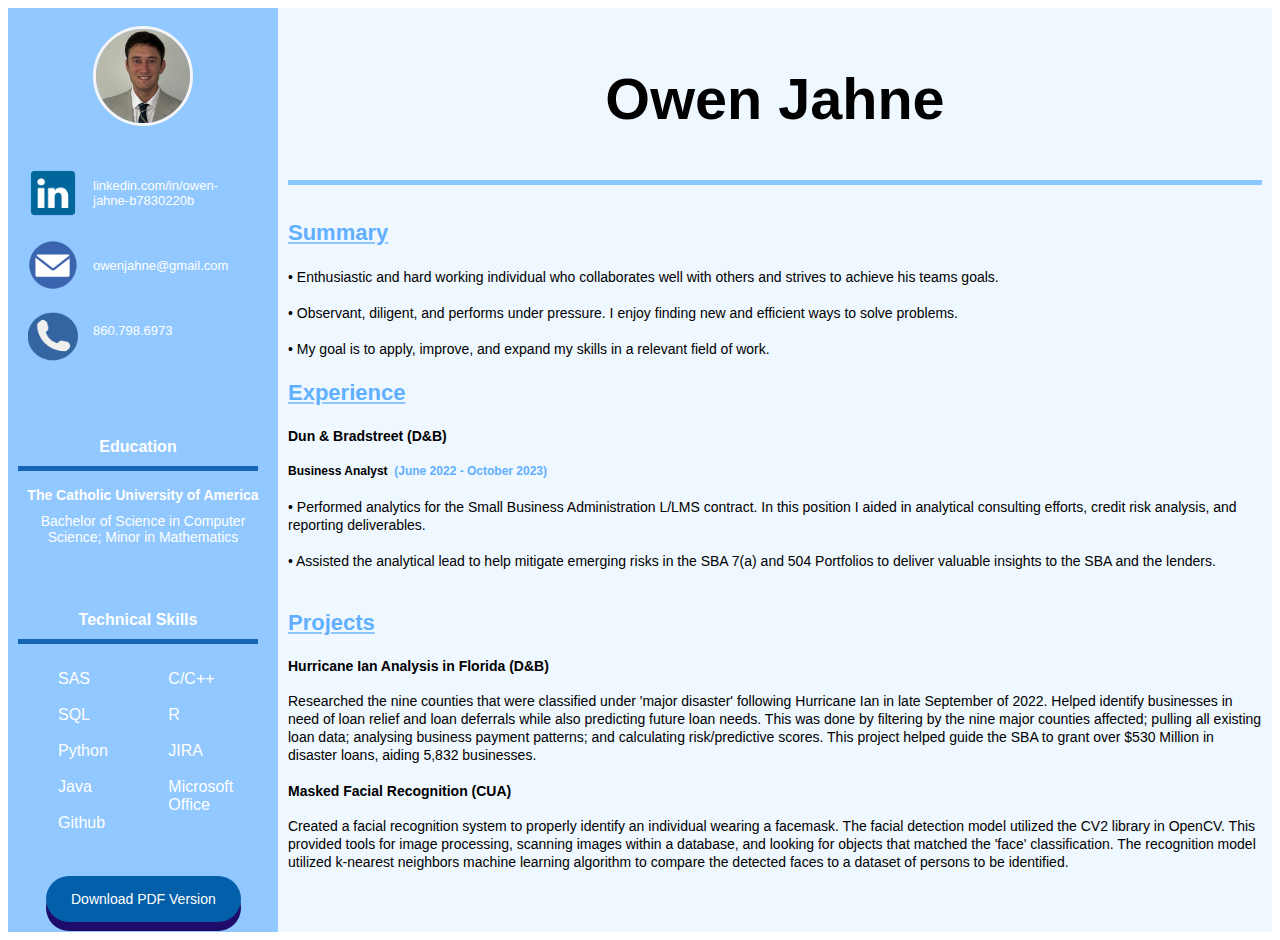
<file: index.html>
<!DOCTYPE html>
<html lang="en">
<head>
<title>Resume</title>
<meta charset="utf-8">
<meta name="viewport" content="width=device-width, initial-scale=1">
<link rel="stylesheet" href="styles.css">
</head>
<body>
    <div class="both-rows">
        <div class="column left-side">
            <div class="image"> <img
                src="./OwenJahne.jpg" 
                alt="illustration"
                style=max-width:100%; height:auto;/>
            </div>  
                <div2 class="row">
                    <div2 class="column inside-left">
                        <a href="https://www.linkedin.com/in/owen-jahne-b7830220b/"><img border="0" alt="linkedin" src="logo-linkedin-icon.png" width="50" height="50"></a>
                        <br></br>  <a href="mailto:owenjahne@gmail.com"><img border="0" alt="email" src="email_pic.png" width="50" height="50"></a>
                        <br></br>  <a href="tel:8607986973"><img border="0" alt="phone" src="phone.png" width="50" height="50"></a>
                    </div2>
                    <div2 class="column inside-right">
                       <h8> linkedin.com/in/owen-jahne-b7830220b</h8>
                        <br></br>
                       <h8>owenjahne@gmail.com</h8> 
                       <br></br>
                       <h8>860.798.6973</h8>
                    </div2> 
                </div2>

                  <br></br>
                  <p>Education</p> 
                  <h10>The Catholic University of America</h10>
                  <h9>Bachelor of Science in Computer Science; Minor in Mathematics</h9>
                  
                <p>Technical Skills</p>

            <div>
                <div3 class="column Skill00">
                    <div3 class="skill01 lcol">
                        SAS
                        <br></br>
                        SQL
                        <br></br>
                        Python
                        <br></br>
                        Java
                        <br></br>
                        Github
                        
                    </div3>
                    <div3 class="skill01 rcol">
                        C/C++
                        <br></br>
                         R
                        <br></br>
                         JIRA
                        <br></br>
                        Microsoft Office
                        
                        
                    </div3>   
                </div3>
                
            
            </div>  
               <br></br> 
               <br></br> 
               <br></br> 
               <br></br> 
               <br></br> 
               <br></br> 
             <a href="Owen_Jahne_Resume.pdf" download="Owen_Jahne_Resume">
                <button type="button">Download PDF Version</button>
              </a>
                
     </div>
     
        <div class="column right-side">  

<h2>Owen Jahne</h2>
<h6></h6>
<h3>Summary</h3>
<h7>• Enthusiastic and hard working individual who collaborates well with others and strives to achieve his teams goals.</h7>
<br></br>
<h7>• Observant, diligent, and performs under pressure. I enjoy finding new and efficient ways to solve problems.</h7>
<br></br>
<h7>• My goal is to apply, improve, and expand my skills in a relevant field of work.</h7>
<h3>Experience</h3>


        <h4>Dun & Bradstreet (D&B) </h4>
        <h5>Business Analyst <span style="color: rgba(97, 176, 255, 1.000)">&nbsp;(June 2022 - October 2023)</span></h5>
        <h7>•	Performed analytics for the Small Business Administration L/LMS contract. In this position I aided in analytical consulting efforts, credit risk analysis, and reporting deliverables. </h7>
        <br></br>
        <h7>•	Assisted the analytical lead to help mitigate emerging risks in the SBA 7(a) and 504 Portfolios to deliver valuable insights to the SBA and the lenders. </h7>
        <br></br>
   
    

<h3>Projects</h3>
<h4>Hurricane Ian Analysis in Florida (D&B)</h4>
<h7>Researched the nine counties that were classified under 'major disaster' following Hurricane Ian in late September of 2022. 
    Helped identify businesses in need of loan relief and loan deferrals while also predicting future loan needs.  
   This was done by filtering by the nine major counties affected; pulling all existing loan data; analysing business payment patterns; and calculating risk/predictive scores.
    This project helped guide the SBA to grant over $530 Million in disaster loans, aiding 5,832 businesses.
</h7>
<h4>Masked Facial Recognition (CUA)</h4>
<h7>Created a facial recognition system to properly identify an individual wearing a facemask.
    The facial detection model utilized the CV2 library in OpenCV. This provided tools for image processing, scanning images within a database, and looking for objects that matched the 'face' classification. 
    The recognition model utilized k-nearest neighbors machine learning algorithm to compare the detected faces to a dataset of persons to be identified.</h7>
<!-- <h3>Education</h3> -->
<!-- <h4>The Catholic University of America</h4>
<h7>Bachelor of Science in Computer Science; Minor in Mathematics</h7> -->



    
</body>
</html>
</file>
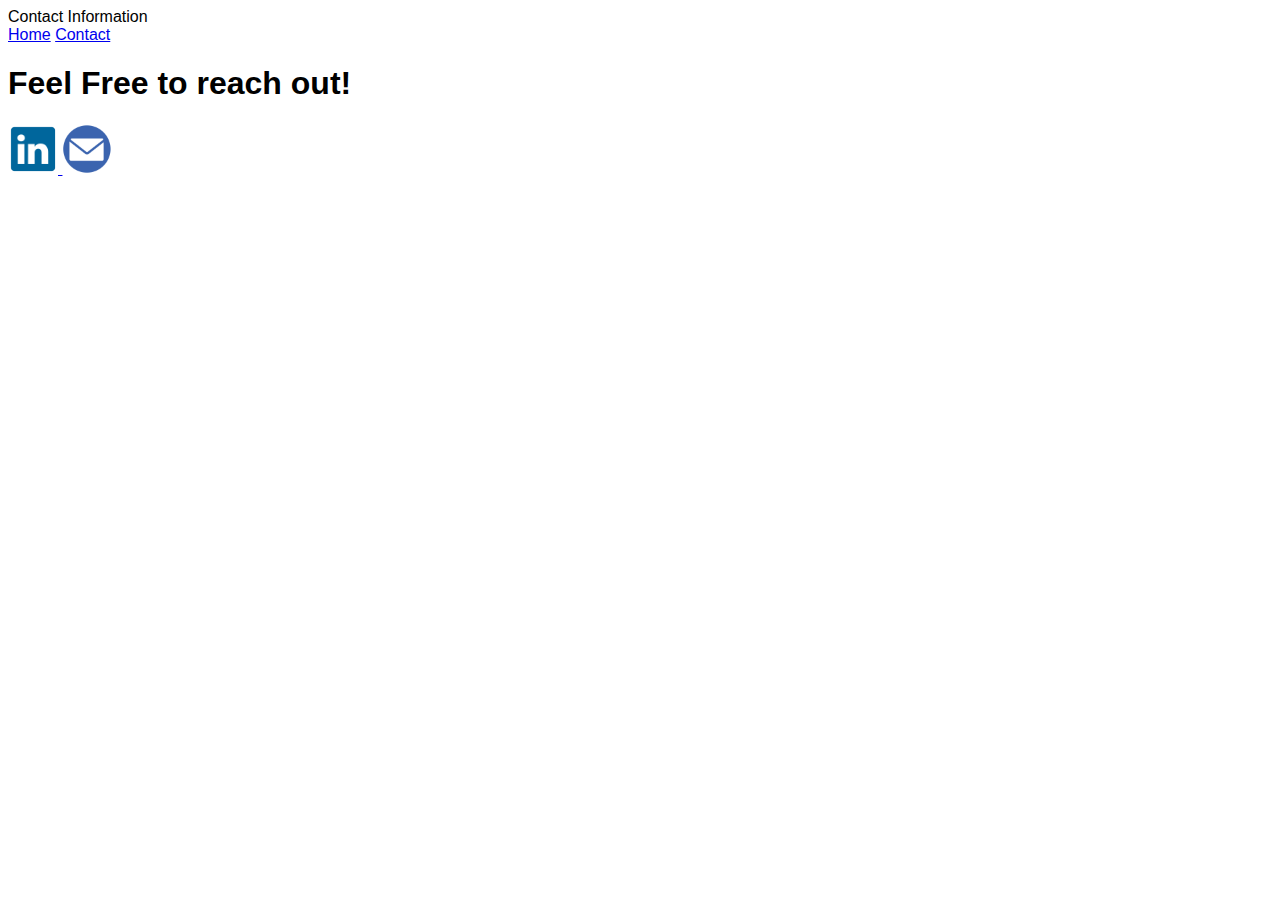
<file: contact.html>
<!DOCTYPE html>
<html lang="en">
<head> 
 <meta charset="utf-8">  
 <meta name="viewport" content="width=device-width,
 initial-scale=1.0">
 <title>Contact Information</title> 
</head>

<link rel="stylesheet" href="styles.css">
<body>
    <nav>
        <div class="logo">Contact Information</div>
        <div class="nav-items">
            <a href="https://owen-jahne.github.io">Home</a>
            <a href="https://owen-jahne.github.io/contact">Contact</a>
          
        </div>
    </nav>
    <section class="hero">
        <div class="hero-container">
            <div class="column-left"> </div>
             <h1>Feel Free to reach out!</h1>
              <p1>
                <a href="https://www.linkedin.com/in/owen-jahne-b7830220b/"><img border="0" alt="linkedin" src="logo-linkedin-icon.png" width="50" height="50">
                </a>
                <a href="mailto:owenjahne@gmail.com"><img border="0" alt="linkedin" src="email_pic.png" width="50" height="50">
              </p1>
        </div>  
</section>
</body> 
</html>
</file>
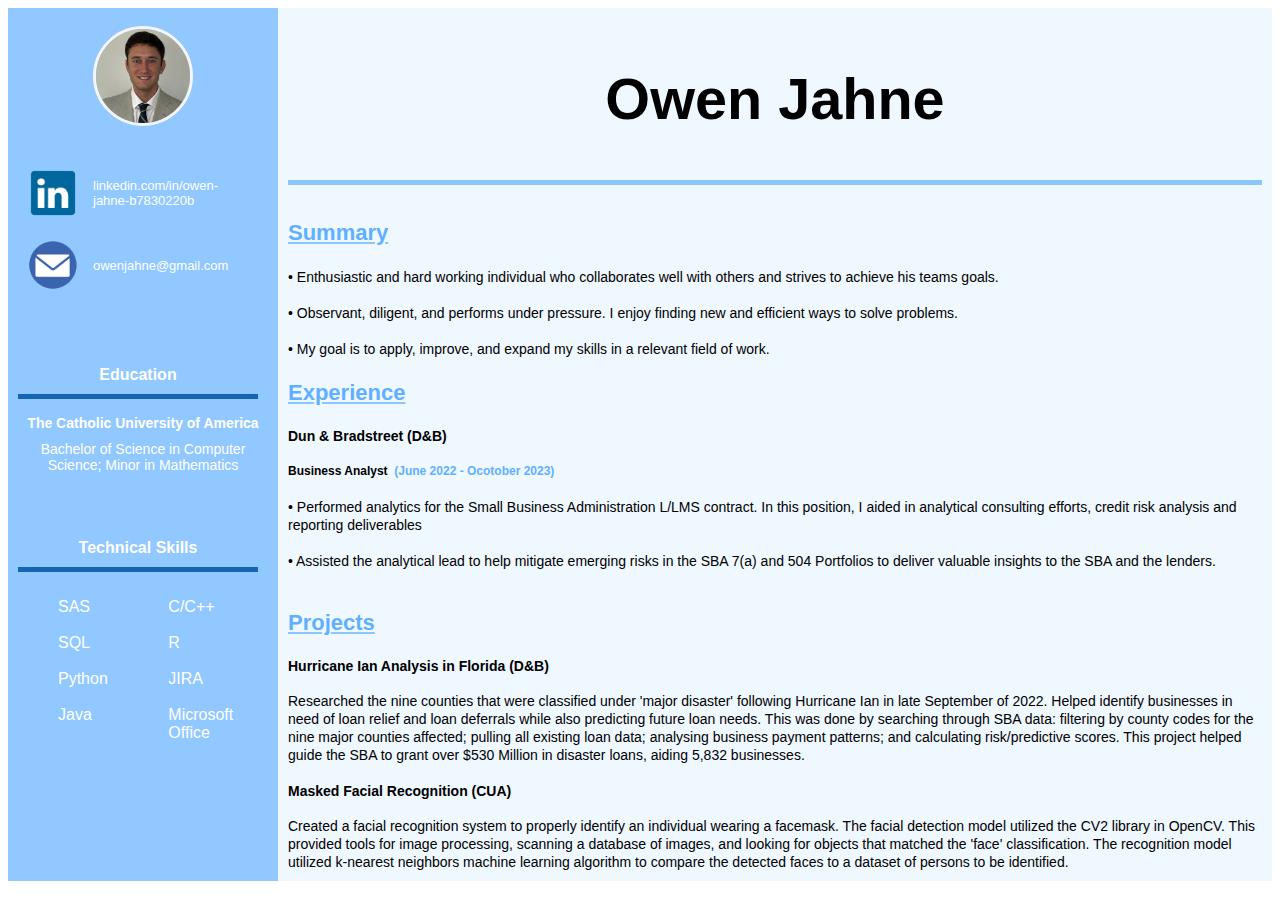
<file: resume.html>
<!DOCTYPE html>
<html lang="en">
<head>
<title>Resume</title>
<meta charset="utf-8">
<meta name="viewport" content="width=device-width, initial-scale=1">
<link rel="stylesheet" href="styles.css">
</head>
<body>
    <div class="both-rows">
        <div class="column left-side">
            <div class="image"> <img
                src="./OwenJahne.jpg" 
                alt="illustration"
                style=max-width:100%; height:auto;/>
            </div>  
                <div2 class="row">
                    <div2 class="column inside-left">
                        <a href="https://www.linkedin.com/in/owen-jahne-b7830220b/"><img border="0" alt="linkedin" src="logo-linkedin-icon.png" width="50" height="50"></a>
                        <br></br>  <a href="mailto:owenjahne@gmail.com"><img border="0" alt="linkedin" src="email_pic.png" width="50" height="50"></a>
                    </div2>
                    <div2 class="column inside-right">
                       <h8> linkedin.com/in/owen-jahne-b7830220b</h8>
                        <br></br>
                       <h8>owenjahne@gmail.com</h8> 
                    </div2> 
                </div2>

                  <br></br>
                  <p>Education</p> 
                  <h10>The Catholic University of America</h10>
                  <h9>Bachelor of Science in Computer Science; Minor in Mathematics</h9>
                  
                <p>Technical Skills</p>

            <div>
                <div3 class="column Skill00">
                    <div3 class="skill01 lcol">
                        SAS
                        <br></br>
                        SQL
                        <br></br>
                        Python
                        <br></br>
                        Java
                        <br></br>
                        
                    </div3>
                    <div3 class="skill01 rcol">
                        C/C++
                        <br></br>
                         R
                        <br></br>
                         JIRA
                        <br></br>
                        Microsoft Office
                        
                        
                    </div3>
                </div3>
            </div>  
                 
     </div>
     
        <div class="column right-side">  

<h2>Owen Jahne</h2>
<h6></h6>
<h3>Summary</h3>
<h7>• Enthusiastic and hard working individual who collaborates well with others and strives to achieve his teams goals.</h7>
<br></br>
<h7>• Observant, diligent, and performs under pressure. I enjoy finding new and efficient ways to solve problems.</h7>
<br></br>
<h7>• My goal is to apply, improve, and expand my skills in a relevant field of work.</h7>
<h3>Experience</h3>


        <h4>Dun & Bradstreet (D&B) </h4>
        <h5>Business Analyst <span style="color: rgba(97, 176, 255, 1.000)">&nbsp;(June 2022 - Ocotober 2023)</span></h5>
        <h7>•	Performed analytics for the Small Business Administration L/LMS contract. In this position, I aided in analytical consulting efforts, credit risk analysis and reporting deliverables </h7>
        <br></br>
        <h7>•	Assisted the analytical lead to help mitigate emerging risks in the SBA 7(a) and 504 Portfolios to deliver valuable insights to the SBA and the lenders. </h7>
        <br></br>
   
    

<h3>Projects</h3>
<h4>Hurricane Ian Analysis in Florida (D&B)</h4>
<h7>Researched the nine counties that were classified under 'major disaster' following Hurricane Ian in late September of 2022. 
    Helped identify businesses in need of loan relief and loan deferrals while also predicting future loan needs. This was done by searching through SBA data: 
    filtering by county codes for the nine major counties affected; pulling all existing loan data; analysing business payment patterns; and calculating risk/predictive scores.
    This project helped guide the SBA to grant over $530 Million in disaster loans, aiding 5,832 businesses.
</h7>
<h4>Masked Facial Recognition (CUA)</h4>
<h7>Created a facial recognition system to properly identify an individual wearing a facemask.
    The facial detection model utilized the CV2 library in OpenCV. This provided tools for image processing, scanning a database of images, and looking for objects that matched the 'face' classification. 
    The recognition model utilized k-nearest neighbors machine learning algorithm to compare the detected faces to a dataset of persons to be identified.</h7>
<!-- <h3>Education</h3> -->
<!-- <h4>The Catholic University of America</h4>
<h7>Bachelor of Science in Computer Science; Minor in Mathematics</h7> -->



    
</body>
</html>
</file>
<file: styles.css>
* {
    box-sizing: border-box;
  }
  

body {
  font-family: Arial, Helvetica, sans-serif;
}
/* Style the header */
header {
  background-color: #655;
  padding: 30px;
  text-align: center;
  font-size: 35px;
  color: white;
}
/*Formating for
 header title with name*/
h2{
    text-align: center;
    padding: 0px;
    font-size: 4.5vw;    
}
/*formats the headers for category of resume */
h3{
 border: 1px;
 font-size: 22px;
 color: rgba(97, 176, 255, 1.000);
 text-decoration: underline;
 text-decoration-color: rgba(97, 176, 255, 0.696);
}
/*for business title */
h4{
font-weight: 700;    
font-size: 14px;
}
h5{

font-size: 12px}
/*Format for line under name on right side */
h6{
    display: block;
    border-top: 5px solid rgba(97, 176, 255, 0.696);
   padding-bottom:10px;
}

h7{
    font-size: 14px;
 }
p{
    text-align: center;
    font-weight: bold;
    clear: both;
    margin-right:10px;
    color:white;
    padding-bottom:10px;
    padding-top:10px;
    border-bottom: 5px solid  rgba(8, 90, 172, 0.900);
}
h8{
    display: block;
    font-size: 12px;
    padding-bottom:14px;
    font-size: small;
}

h10{
    display: block;
    text-align: center;
    font-weight: bold;
    font-size:14px;
    padding-bottom: 10px;
}
h9{
    display: block;
    padding-bottom: 40px;
    text-align: center;
   
    font-size:14px;
}
button {
    margin-left:28px;
    display: inline-block;
    padding: 15px 25px;
    font-size: 14px;
    cursor: pointer;
    text-align: center;
    color: white;
    background-color: #045faa;
    border: none;
    border-radius: 25px;
    box-shadow: 0 9px #1f0c6a;
  }
  
  button:hover {background-color: #838388}
  
  button:active {
    background-color: #313786;
    box-shadow: 0 5px #666;
    transform: translateY(8px);
  }

.image{
  width:100%;
  height:10vh;
  justify-content: center;
  align-items: center;
  padding: 8px;
}
/* formatting for headshot image  */
.image img{
display: block;
margin: 0 auto;
height: 100px;
width: 100px;
border-radius: 50%;
border:3px solid whitesmoke;


}

.column {
    float: left;
    padding: 10px;

}
/* formatting for left side column */
.left-side {
    color:white;
 min-width: 270px;
 max-width: 270px;
 background-color: rgba(97, 176, 255, 0.696);
 }




.right-side {
    background-color:rgba(97, 176, 255, 0.1);
    min-width: 400px;
    padding-left: 10px;
    padding-top:10px;
    padding-right:10px;
}
.both-rows{
    display:flex; 
}

.both-rows:after{
content: "";
display: table;
clear: both;
}

.row:after{
    content: "";
    display: table;
    clear: both;
    }

.skills:after{
    content: "";
    display: table;
    clear: both;
    }
        
.inside-left{
    margin-top: 50px;
width: 26%
}
.inside-right{
 display:block;
margin-top: 60px;
width: 50%;
}

.lcol {  
width: 50%;
color: white;
}
.rcol {
width:50%;
color: white;

}
.skill01 {
    float: left;
    padding-left: 30px;

}

.column2 {
float: left;
 padding: 10px;
color: black;
}
.leftcol{
 width:50%;
}
.rightcol{
width:50%;
}
</file>
